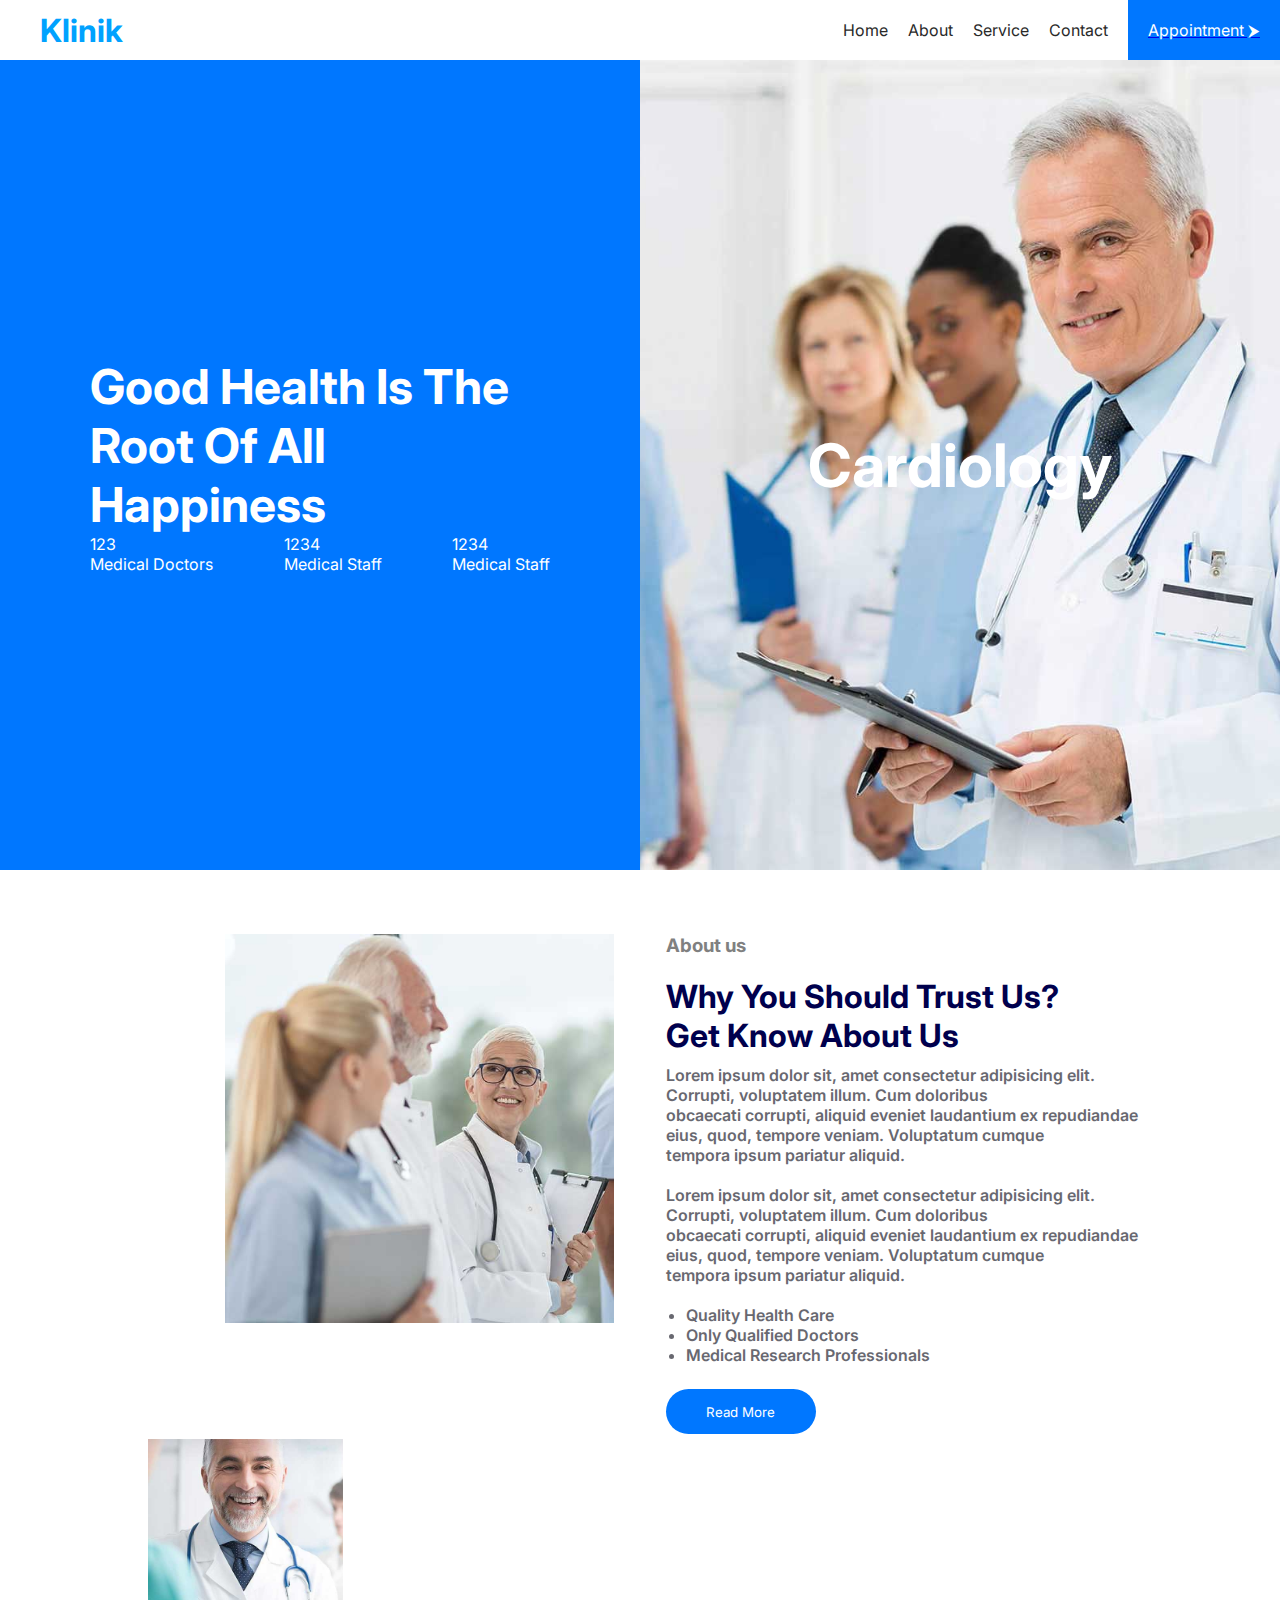
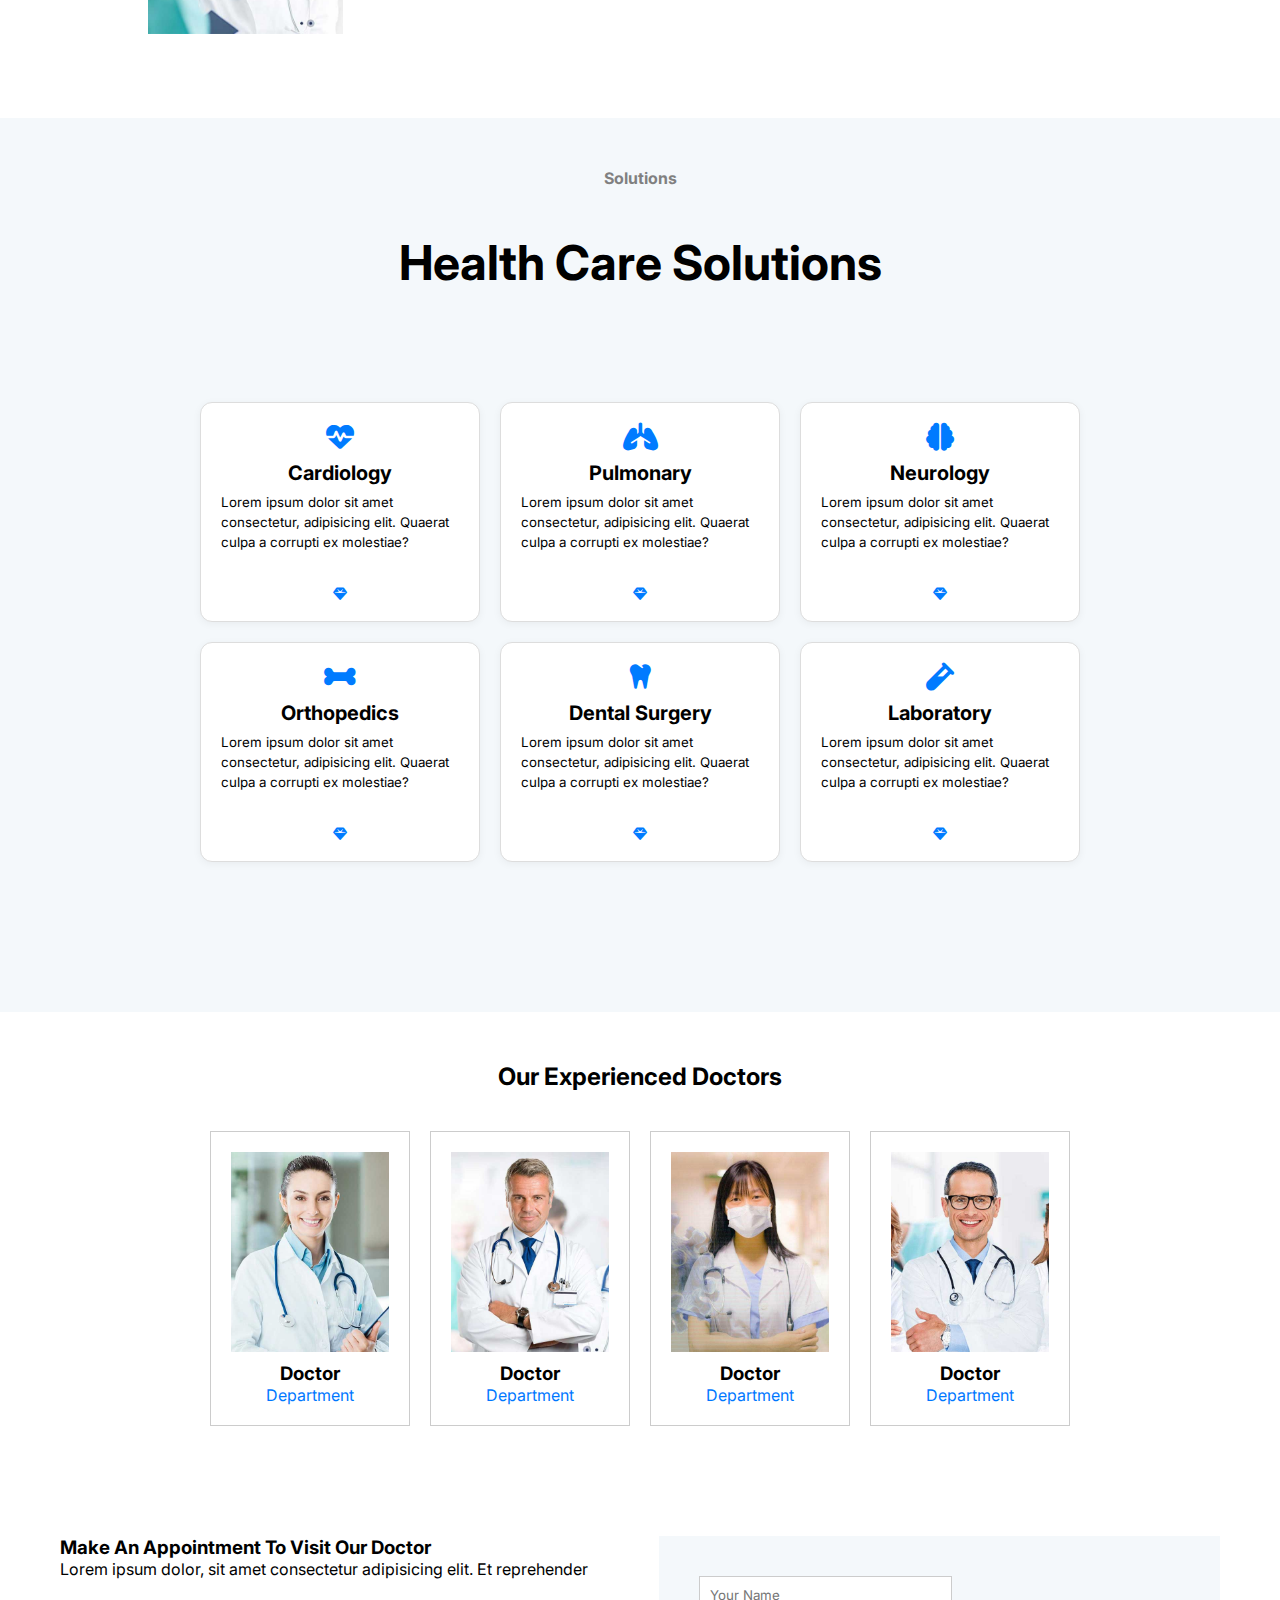
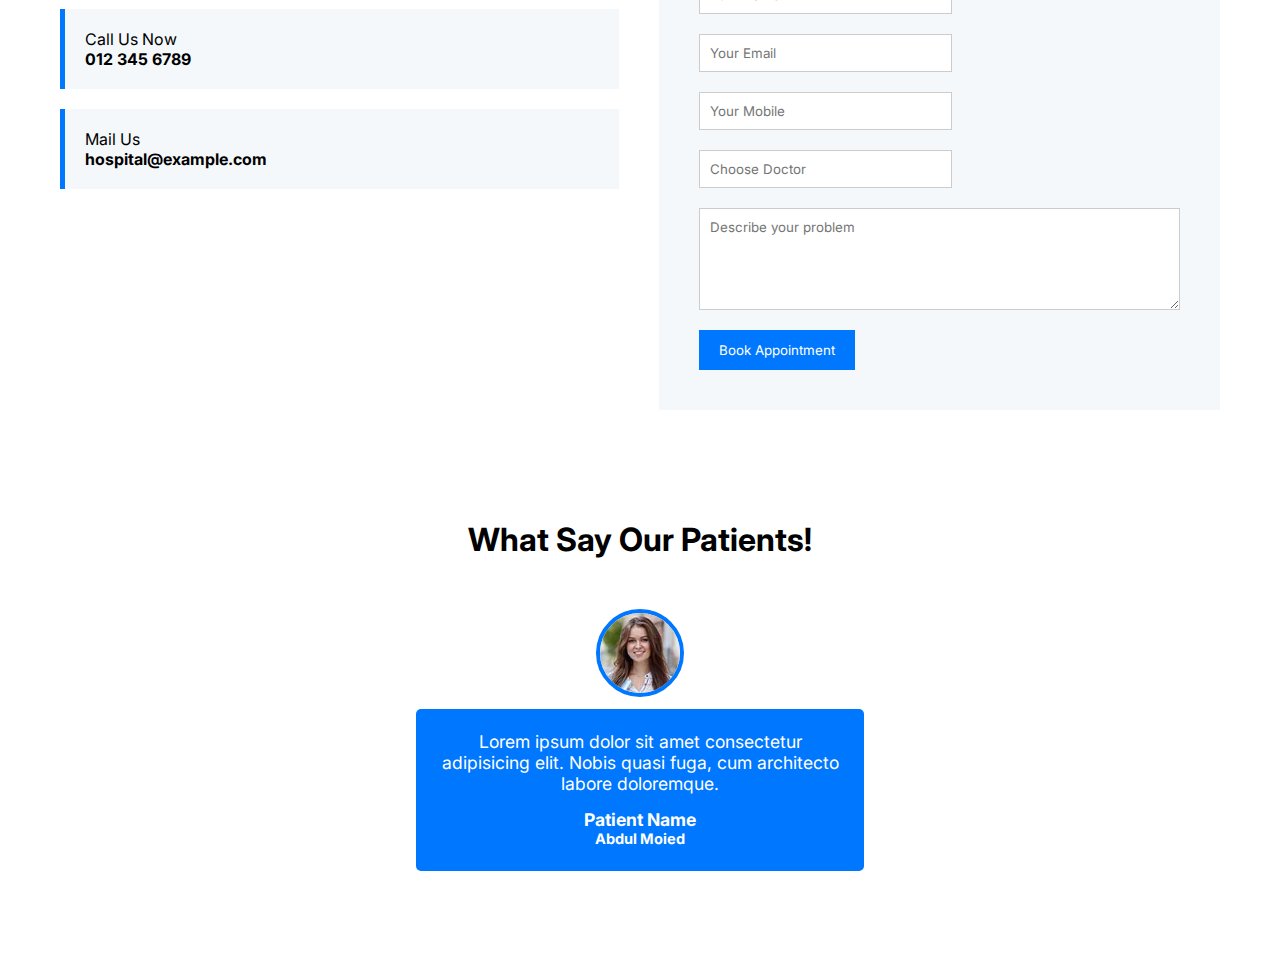
<file: index.html>
<!DOCTYPE html>
<html lang="en">

<head>
  <meta charset="UTF-8">
  <meta name="viewport" content="width=device-width, initial-scale=1.0">
  <link rel="preconnect" href="https://fonts.googleapis.com">
  <link rel="preconnect" href="https://fonts.gstatic.com" crossorigin>
  <link
    href="https://fonts.googleapis.com/css2?family=Inter:ital,opsz,wght@0,14..32,100..900;1,14..32,100..900&display=swap"
    rel="stylesheet">
    <link rel="stylesheet" href="https://cdnjs.cloudflare.com/ajax/libs/font-awesome/6.5.0/css/all.min.css">

  <title>Klinic</title>
  <link rel="stylesheet" href="style.css">
</head>

<body>
  <div class="nav">
    <a href="#hero" class="logo">Klinik</a>
    <div class="nav-links">
      <a href="#hero">Home</a>
      <a href="#About ">About</a>
      <a href="#service ">Service</a>
      <a href="#appointment">Contact</a>
    </div>
    <a href="#appointment">
    <div class="apt-button">Appointment &#11166</div></a>
  </div>

  <div class="doc" id="hero">
    <div class="left-box">
      <h2>Good Health Is The Root Of All Happiness</h2>
      <div class="stats">
        <div>123<br>Medical Doctors</div>
        <div>1234<br>Medical Staff</div>
        <div>1234<br>Medical Staff</div>
      </div>
    </div>
    <div class="right-box">
      <div class="img-heading">
        <h2>Cardiology</h2>
      </div>
    </div>
  </div>

  <div class="trust">
    <div class="trust-img">
      <img id="trustimg1" src="about-1.jpg">
      <img id="trustimg2" src="about-2.jpg">

    </div>
    <div class="right-content" id="About">
      <h3>About us</h3>
      <h2>Why You Should Trust Us? <br>Get Know About Us</h2>
      <p>Lorem ipsum dolor sit, amet consectetur adipisicing elit. Corrupti, voluptatem illum. Cum doloribus
        <br>obcaecati corrupti, aliquid eveniet laudantium ex repudiandae eius, quod, tempore veniam. Voluptatum cumque
        <br>tempora ipsum pariatur aliquid.
      </p>
      <p>Lorem ipsum dolor sit, amet consectetur adipisicing elit. Corrupti, voluptatem illum. Cum doloribus
        <br>obcaecati corrupti, aliquid eveniet laudantium ex repudiandae eius, quod, tempore veniam. Voluptatum cumque
        <br>tempora ipsum pariatur aliquid.
      </p>

      <ul>
        <li>Quality Health Care</li>
        <li>Only Qualified Doctors</li>
        <li>Medical Research Professionals</li>
      </ul>
      <a href="#review"><button class="btn">Read More</button></a>

    </div>
  </div>
  <!--Solution Section-->
  
  <div class="solutions" id="service">
    <h5>Solutions</h5>
    <h2>Health Care Solutions</h2>
    <div class="Solution-Cards">
      <div class="card">
        <i class="fas fa-heartbeat icon"></i> 
        <h3>Cardiology</h3>
        <p>Lorem ipsum dolor sit amet consectetur, adipisicing elit. Quaerat culpa a corrupti ex molestiae?</p>
        <i class="fas fa-gem diamond-icon"></i> 
      </div>
      <div class="card">
        <i class="fas fa-lungs icon"></i> 
        <h3>Pulmonary</h3>
        <p>Lorem ipsum dolor sit amet consectetur, adipisicing elit. Quaerat culpa a corrupti ex molestiae? </p>
        <i class="fas fa-gem diamond-icon"></i> 
      </div>
      <div class="card">
        <i class="fas fa-brain icon"></i> 
        <h3>Neurology</h3>
        <p>Lorem ipsum dolor sit amet consectetur, adipisicing elit. Quaerat culpa a corrupti ex molestiae? </p>
        <i class="fas fa-gem diamond-icon"></i> 
      </div>
      <div class="card">
        <i class="fas fa-bone icon"></i> 
        <h3>Orthopedics</h3>
        <p>Lorem ipsum dolor sit amet consectetur, adipisicing elit. Quaerat culpa a corrupti ex molestiae?</p>
        <i class="fas fa-gem diamond-icon"></i> 
      </div>
      <div class="card">
        <i class="fas fa-tooth icon"></i> 
        <h3>Dental Surgery</h3>
        <p>Lorem ipsum dolor sit amet consectetur, adipisicing elit. Quaerat culpa a corrupti ex molestiae?</p>
        <i class="fas fa-gem diamond-icon"></i> 
      </div>
      <div class="card">
        <i class="fas fa-vial icon"></i> 
        <h3>Laboratory</h3>
        <p>Lorem ipsum dolor sit amet consectetur, adipisicing elit. Quaerat culpa a corrupti ex molestiae? </p>
        <i class="fas fa-gem diamond-icon"></i> 
      </div>
    </div>
  </div>
 
  

  <!--Doctor Section-->
  <div class="doctors">
    <h2>Our Experienced Doctors</h2>
    <div class="doctor-cards">
    <div class="doctor-card">
      <img src="team-1.jpg"/>
      <h3>Doctor </h3>
      <p>Department</p>
    </div>
    <div class="doctor-card">
      <img src="team-2.jpg"/>
      <h3>Doctor </h3>
      <p>Department</p>
    </div>
    <div class="doctor-card">
      <img src="team-3.jpg"/>
      <h3>Doctor </h3>
      <p>Department</p>
    </div>
    <div class="doctor-card">
      <img src="team-4.jpg"/>
      <h3>Doctor </h3>
      <p>Department</p>
    </div>
  </div>
  </div>
  



<!--Appointment Section-->
<div class="appointment-section"  id="appointment">
  <div class="appointment-left">
    <h3>Make An Appointment To Visit Our Doctor</h3>
    <p>Lorem ipsum dolor, sit amet consectetur adipisicing elit. Et reprehender</p>

    <div class="contact-box">
      <div>
         Call Us Now <br>
        <strong>012 345 6789</strong>
      </div>
      <div>
         Mail Us <br>
        <strong>hospital@example.com</strong>
      </div>
    </div>
  </div>

  <div class="appointment-form">
    <input type="text" placeholder="Your Name">
    <input type="email" placeholder="Your Email">
    <input type="tel" placeholder="Your Mobile">
    <input type="text" placeholder="Choose Doctor">
    <textarea placeholder="Describe your problem"></textarea>
    <button>Book Appointment</button>
  </div>
</div>

<!--review section-->
  <div class="testimonial-section" id="review">
    <h3>What Say Our Patients!</h3>
    <div class="testimonial-box">
      <div class="testimonial-wrapper">
      <img src="testimonial-1.jpg" alt="Patient" class="patient-img">
      <div class="testimonial-card">
        <p class="testimonial-text">Lorem ipsum dolor sit amet consectetur adipisicing elit. Nobis quasi fuga, cum architecto labore doloremque.</p>

      <h4 class="patient-name">Patient Name</h4>
      <h5>Abdul Moied</h5>
      </div>
      
    </div>
  </div>
  </div>
  <script src="main.js"></script>

</body>


</html>
</file>
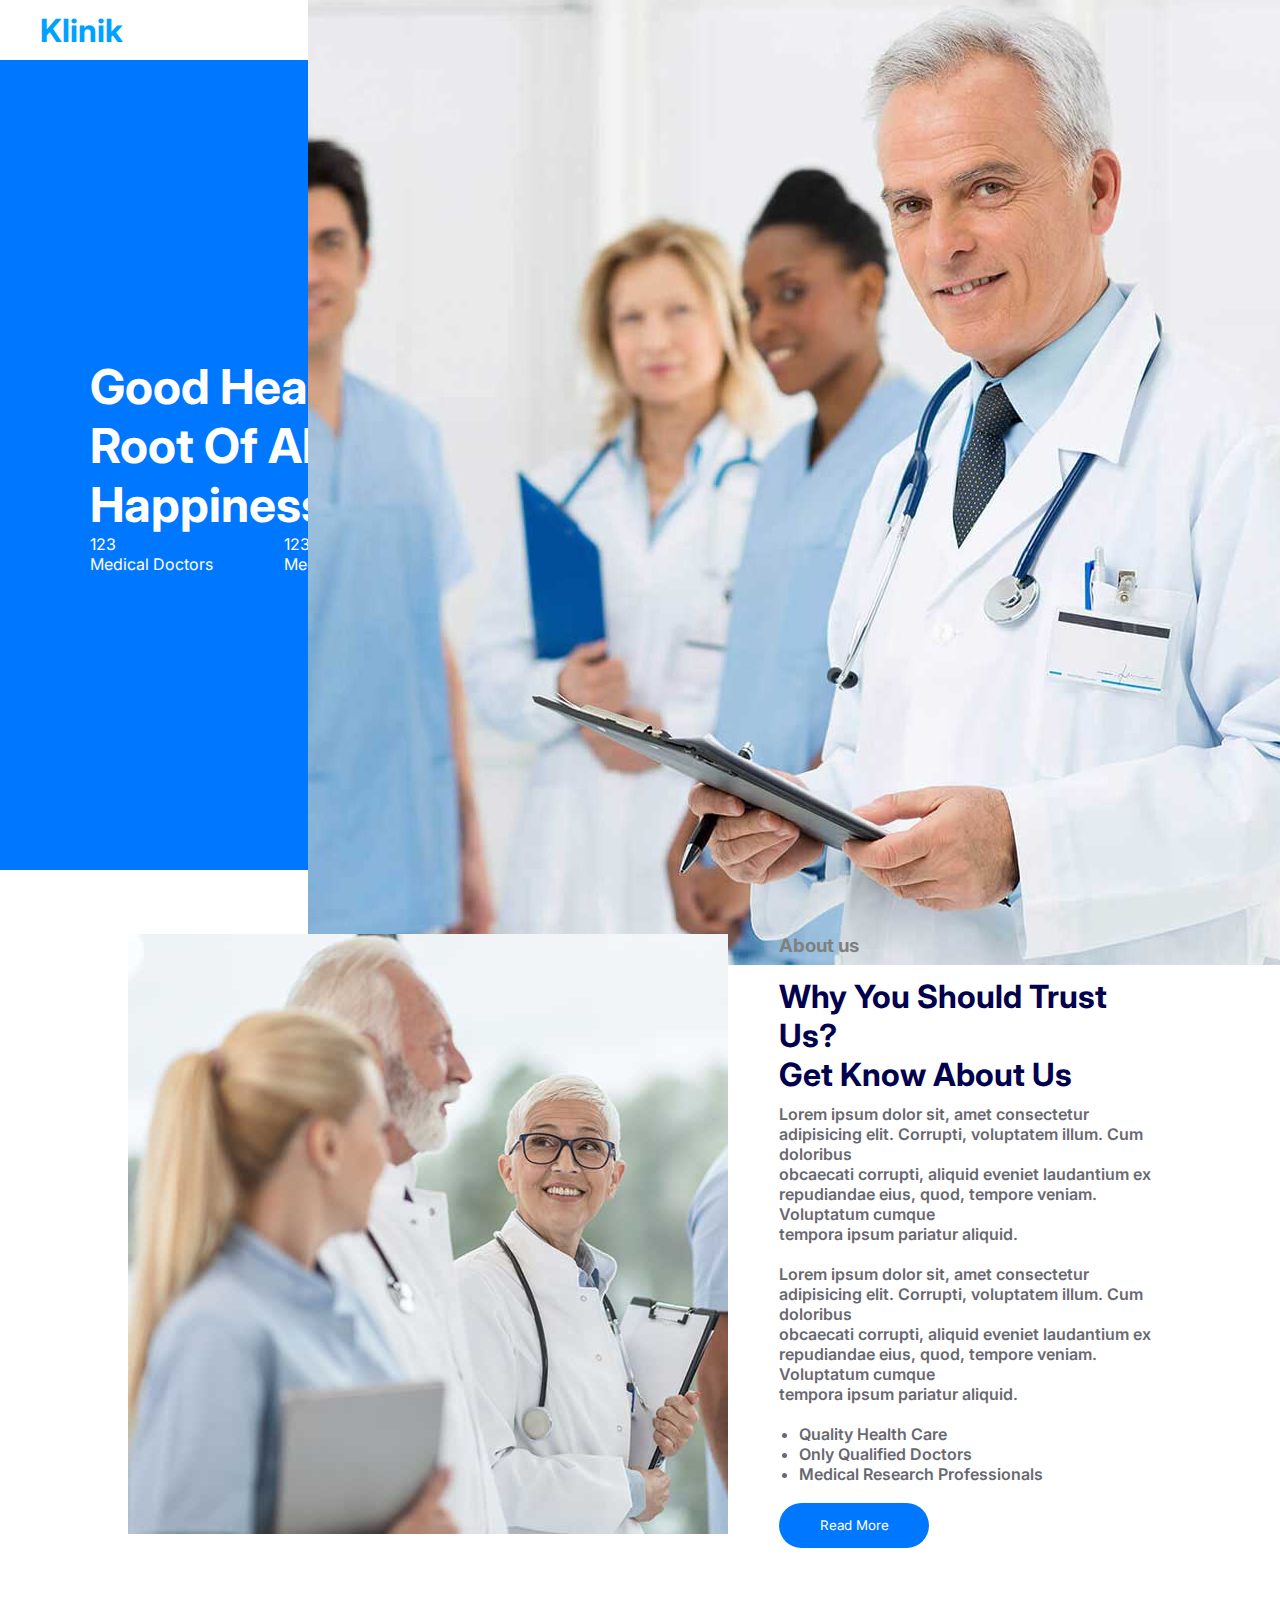
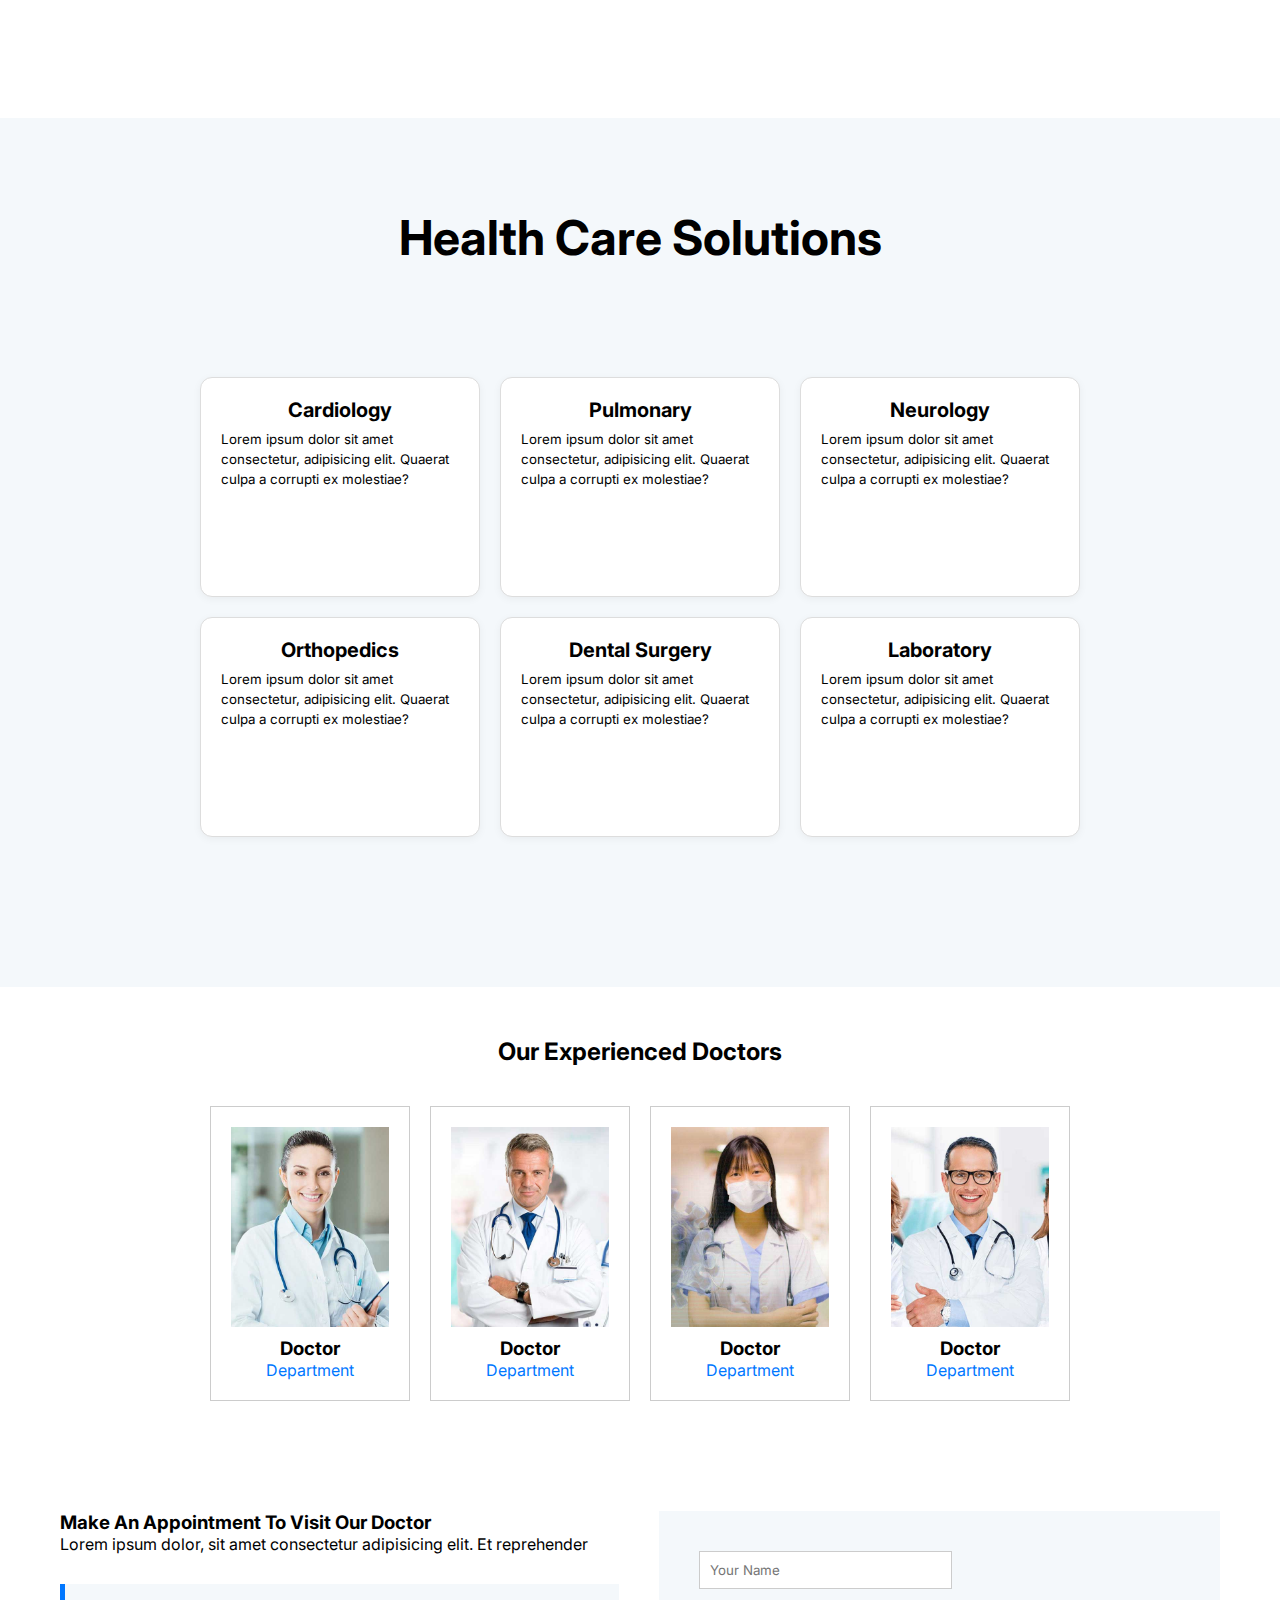
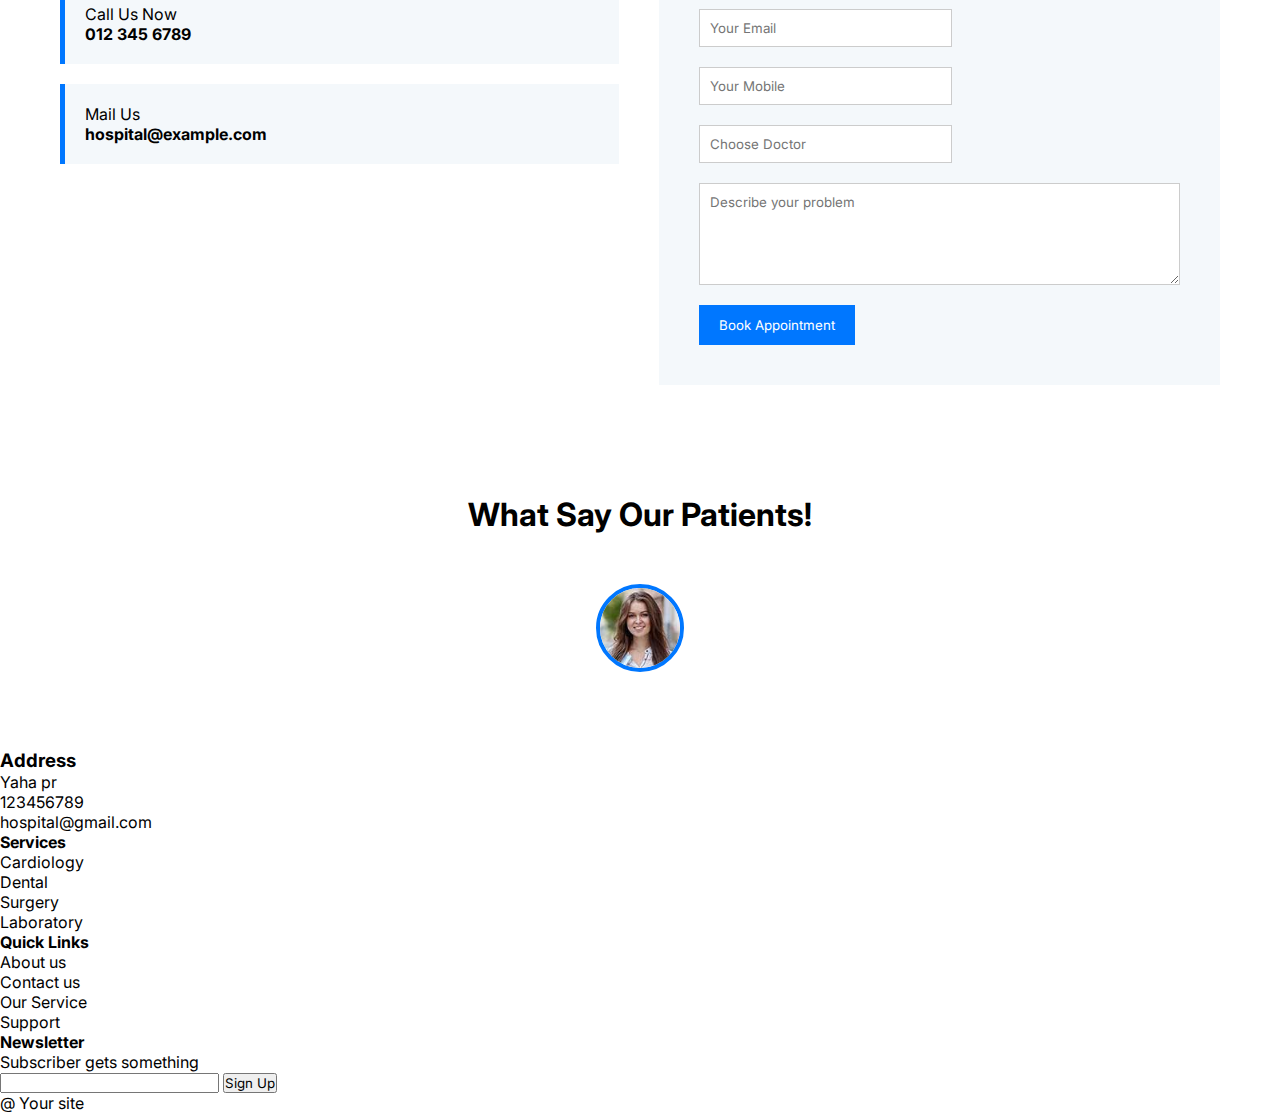
<file: backup.html>
<!DOCTYPE html>
<html lang="en">
<head>
  <meta charset="UTF-8">
  <meta name="viewport" content="width=device-width, initial-scale=1.0">
  <link rel="preconnect" href="https://fonts.googleapis.com">
<link rel="preconnect" href="https://fonts.gstatic.com" crossorigin>
<link href="https://fonts.googleapis.com/css2?family=Inter:ital,opsz,wght@0,14..32,100..900;1,14..32,100..900&display=swap" rel="stylesheet">
  <title>Klinic</title>
  <link rel="stylesheet" href="style.css">
</head>
<body>
  <div class="nav">
    <diV class="logo">Klinik</diV>
    <div class="nav-links">
      <a href="#">Home</a>
      <a href="#">About</a>
      <a href="#">Service</a>
      <a href="#">Contact</a>
    </div>
    <div class="apt-button">Appointment</div>
  </div>
  <div class="doc">
    <div class="left-box">
      <h2>Good Health Is The Root Of All Happiness</h2>
      <div class="stats">
        <div>123<br>Medical Doctors</div>
        <div>1234<br>Medical Staff</div>
        <div>1234<br>Medical Staff</div>
      </div>
    </div>
    <div class="right-box">
      <img src="carousel-1.jpg"/>
      <div class="img-heading"><h2>Cardiology</h2></div>
      
    </div>
  </div>
  <div class="trust">
    <div class="top-img">
      <img src="about-1.jpg">
          </div>
          <div class="right-content"> 
            <h3>About us</h3>
            <h2>Why You Should Trust Us? <br>Get Know About Us</h2>
            <p>Lorem ipsum dolor sit, amet consectetur adipisicing elit. Corrupti, voluptatem illum. Cum doloribus
               <br>obcaecati corrupti, aliquid eveniet laudantium ex repudiandae eius, quod, tempore veniam. Voluptatum cumque 
               <br>tempora ipsum pariatur aliquid.</p>
               <p>Lorem ipsum dolor sit, amet consectetur adipisicing elit. Corrupti, voluptatem illum. Cum doloribus
                  <br>obcaecati corrupti, aliquid eveniet laudantium ex repudiandae eius, quod, tempore veniam. Voluptatum cumque 
                  <br>tempora ipsum pariatur aliquid.</p>
               
               <ul>
              <li>Quality Health Care</li>
              <li>Only Qualified Doctors</li>
              <li>Medical Research Professionals</li>
            </ul>
            <button class="btn">Read More</button>

          </div>
  </div>
  <div class="solutions">
    <h2>Health Care Solutions</h2>
    <div class="Solution-Cards">
      <div class="card">
        <h3>Cardiology</h3>
        <p>Lorem ipsum dolor sit amet consectetur, adipisicing elit. Quaerat culpa a corrupti ex molestiae?</p>
      </div>
      <div class="card">
        <h3>Pulmonary</h3>
        <p>Lorem ipsum dolor sit amet consectetur, adipisicing elit. Quaerat culpa a corrupti ex molestiae? </p>
      </div>
      <div class="card">
        <h3>Neurology</h3>
        <p>Lorem ipsum dolor sit amet consectetur, adipisicing elit. Quaerat culpa a corrupti ex molestiae? </p>
      </div>
      <div class="card">
        <h3>Orthopedics</h3>
        <p>Lorem ipsum dolor sit amet consectetur, adipisicing elit. Quaerat culpa a corrupti ex molestiae?</p>
      </div>
      <div class="card">
        <h3>Dental Surgery</h3>
        <p>Lorem ipsum dolor sit amet consectetur, adipisicing elit. Quaerat culpa a corrupti ex molestiae?</p>
      </div>
      <div class="card">
        <h3>Laboratory</h3>
        <p>Lorem ipsum dolor sit amet consectetur, adipisicing elit. Quaerat culpa a corrupti ex molestiae? </p>
      </div>
    </div>
  </div>
  
  <!--Doctor Section-->
  <div class="doctors">
    <h2>Our Experienced Doctors</h2>
    <div class="doctor-cards">
    <div class="doctor-card">
      <img src="team-1.jpg"/>
      <h3>Doctor </h3>
      <p>Department</p>
    </div>
    <div class="doctor-card">
      <img src="team-2.jpg"/>
      <h3>Doctor </h3>
      <p>Department</p>
    </div>
    <div class="doctor-card">
      <img src="team-3.jpg"/>
      <h3>Doctor </h3>
      <p>Department</p>
    </div>
    <div class="doctor-card">
      <img src="team-4.jpg"/>
      <h3>Doctor </h3>
      <p>Department</p>
    </div>
  </div>
  </div>
<!--Appointment Section-->
<div class="appointment-section">
  <div class="appointment-left">
    <h3>Make An Appointment To Visit Our Doctor</h3>
    <p>Lorem ipsum dolor, sit amet consectetur adipisicing elit. Et reprehender</p>

    <div class="contact-box">
      <div>
         Call Us Now <br>
        <strong>012 345 6789</strong>
      </div>
      <div>
         Mail Us <br>
        <strong>hospital@example.com</strong>
      </div>
    </div>
  </div>

  <div class="appointment-form">
    <input type="text" placeholder="Your Name">
    <input type="email" placeholder="Your Email">
    <input type="tel" placeholder="Your Mobile">
    <input type="text" placeholder="Choose Doctor">
    <textarea placeholder="Describe your problem"></textarea>
    <button>Book Appointment</button>
  </div>
</div>

<!--Review Section-->
<div class="testimonial-section">
  <h3>What Say Our Patients!</h3>
  <div class="testimonial-box">
    <div class="testimonial-wrapper">
    <img src="testimonial-1.jpg" alt="Patient" class="patient-img">
    <p class="testimonial-text">Lorem ipsum dolor sit, amet consectetur adipisicing elit. Consequatur omnis voluptates maxime dolores libero? Quam 
      blanditiis, minima fugit repudiandae quae laboriosam omnis iste error, inventore iusto dolorem quaerat, perferendis
       eos.</p>
    <h4 class="patient-name">Patient Name</h4>
    
  </div>
</div>
</div>
<!--Footer-->
<div class="footer">
  <div class="footer-box">
    <h3>Address</h3>
    <p>Yaha pr</p>
    <p>123456789</p>
    <p>hospital@gmail.com</p>
  </div>
</div>
<div class="footer-box">
  <h4>Services</h4>
  <ul>
    <li>Cardiology</li>
    <li>Dental</li>
    <li>Surgery</li>
    <li>Laboratory</li>
  </ul>
</div>
<div class="footer-box">
  <h4>Quick Links</h4>
  <ul>
    <li>About us</li>
    <li>Contact us</li>
    <li>Our Service</li>
    <li>Support</li>
  </ul>
</div>

<div class="newsletter">
  <h4>Newsletter</h4>
  <p>Subscriber gets something</p>
  <input type="emial">
  <button>Sign Up</button>
</div>
<div class="bottom">
  @ Your site

</div>
</body>
</html>
</file>
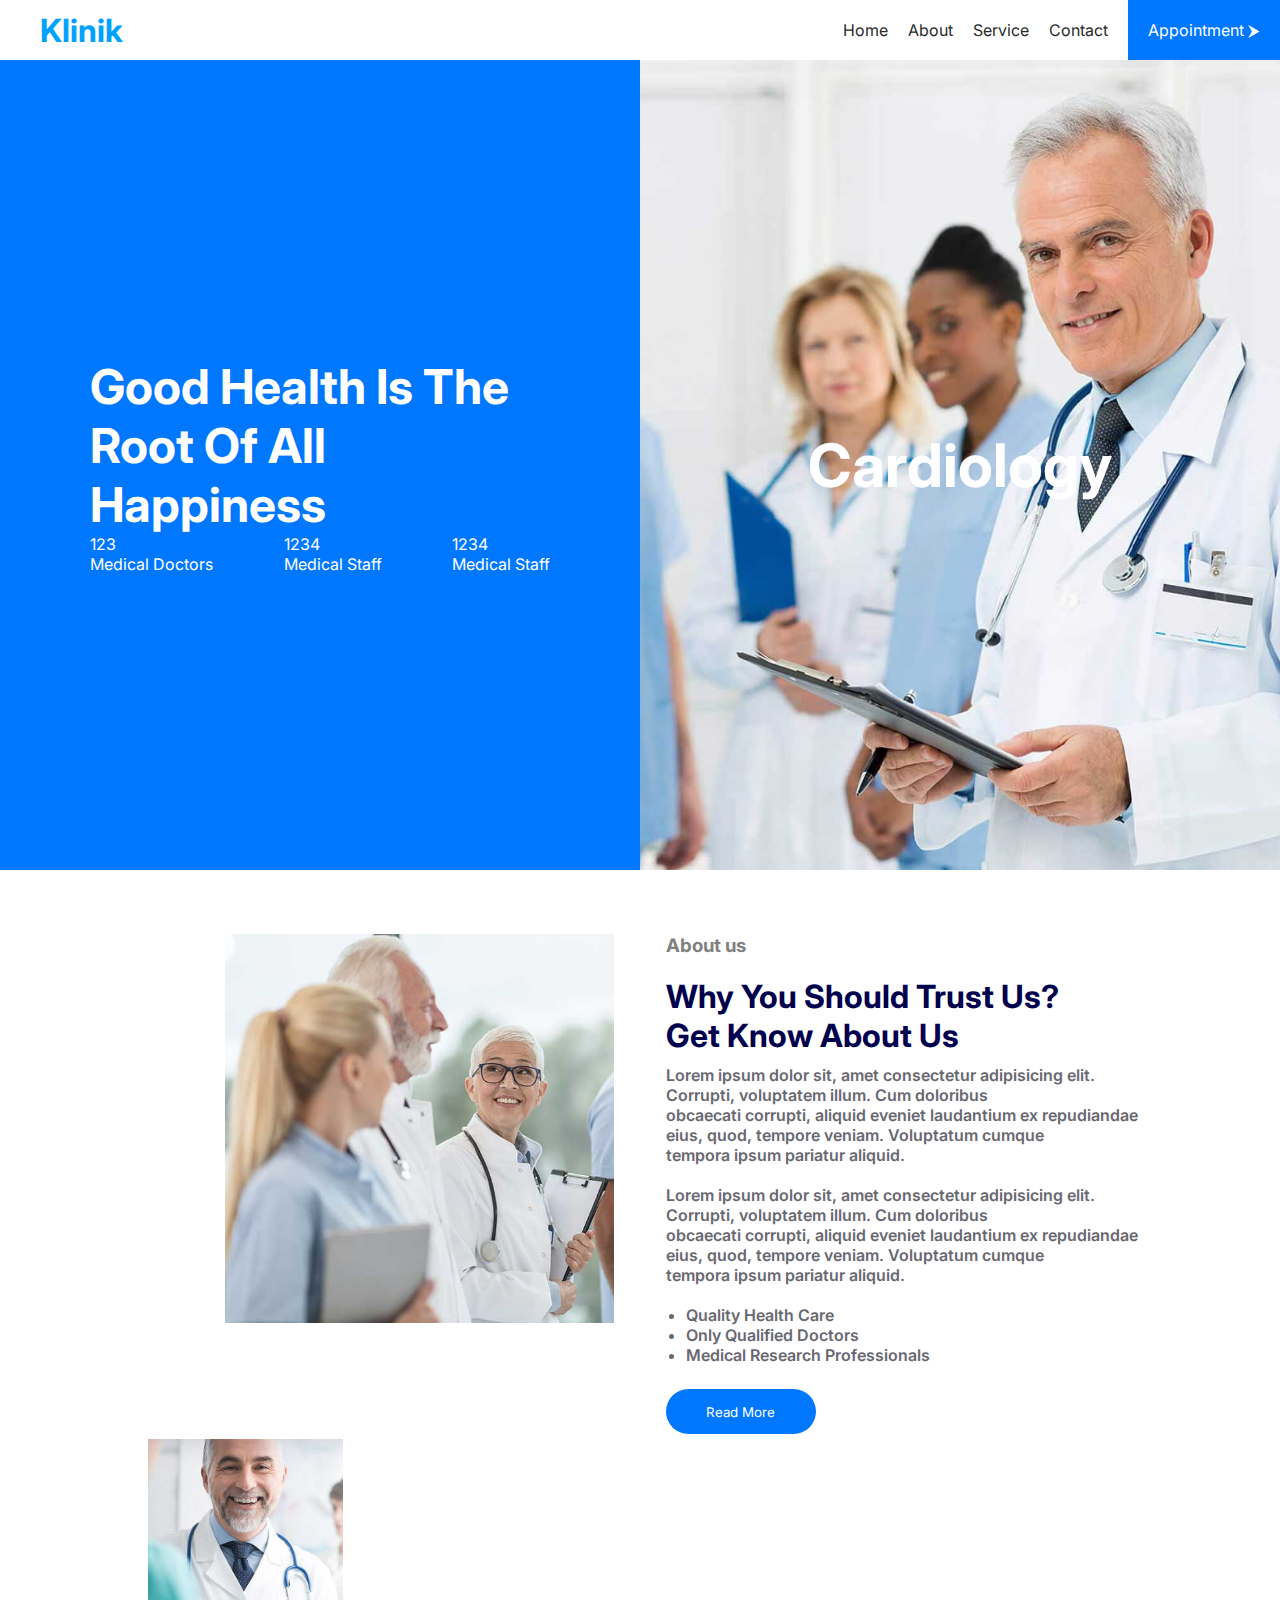
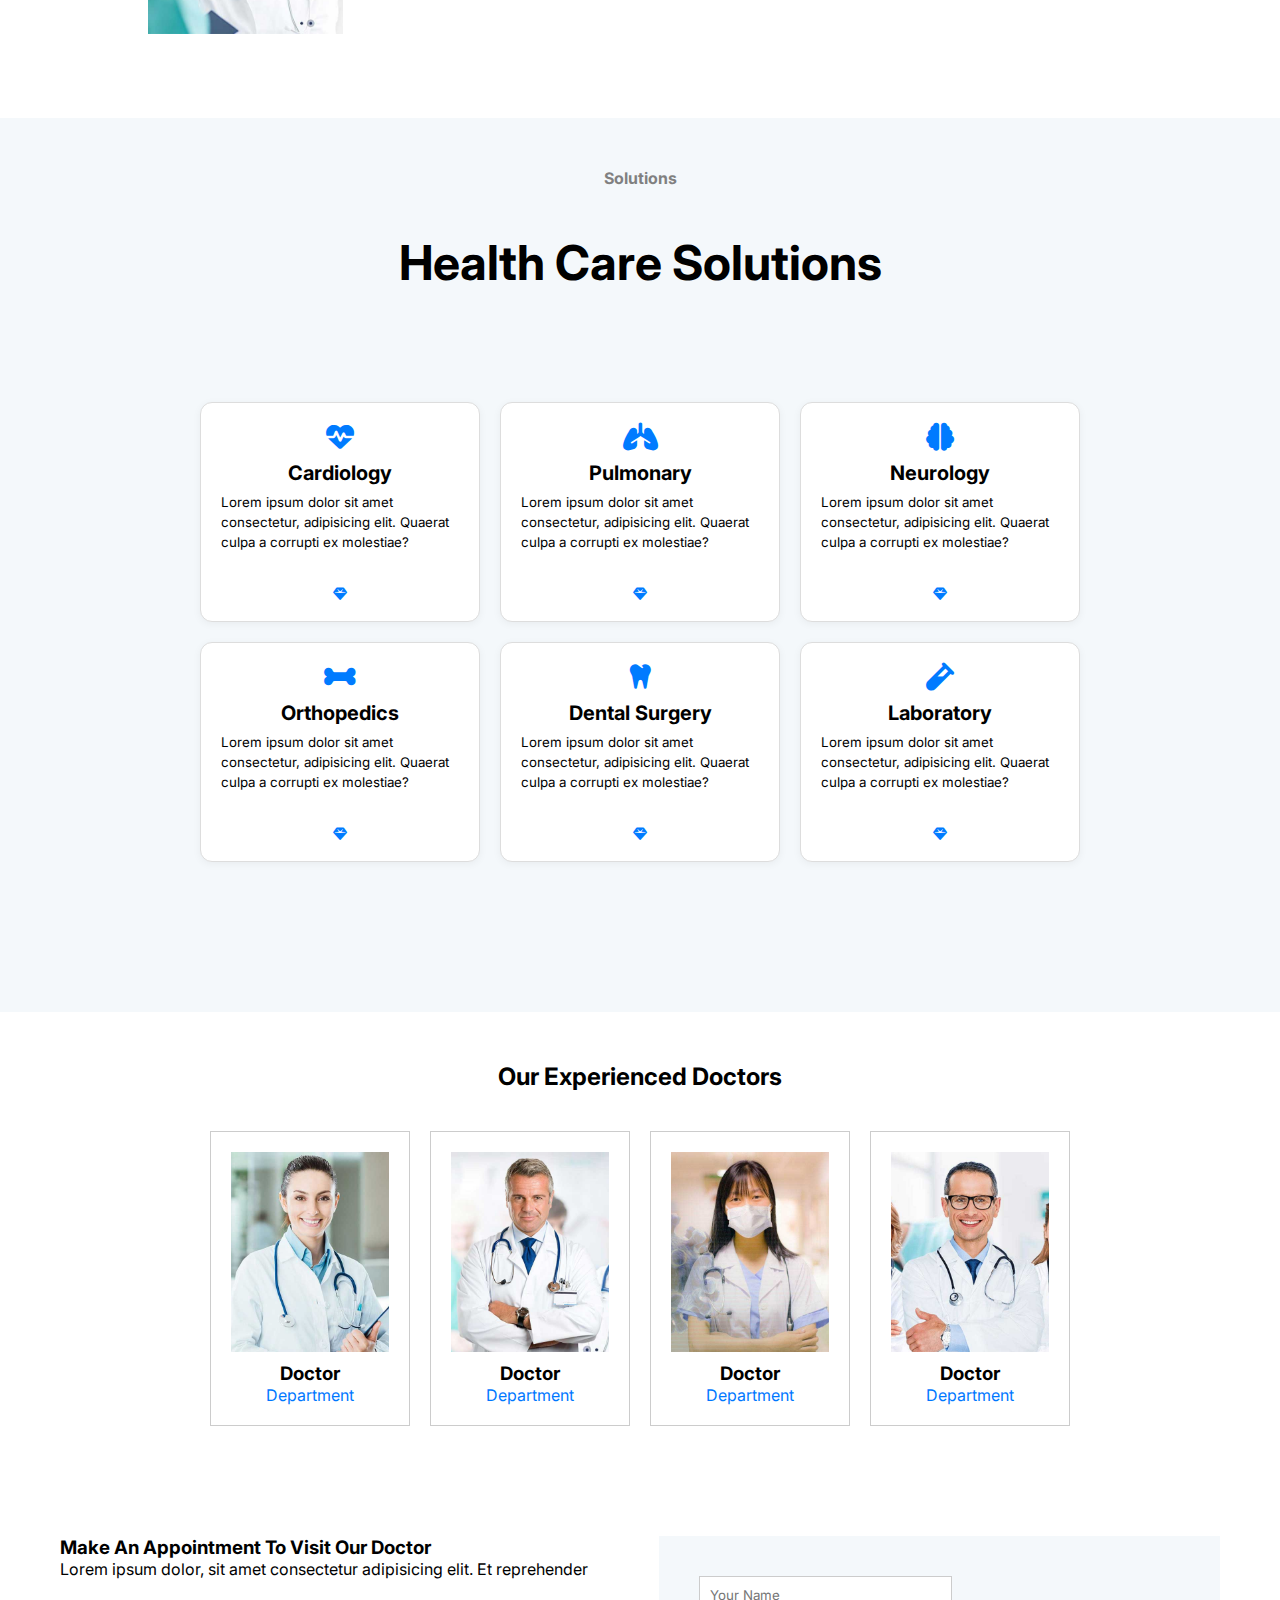
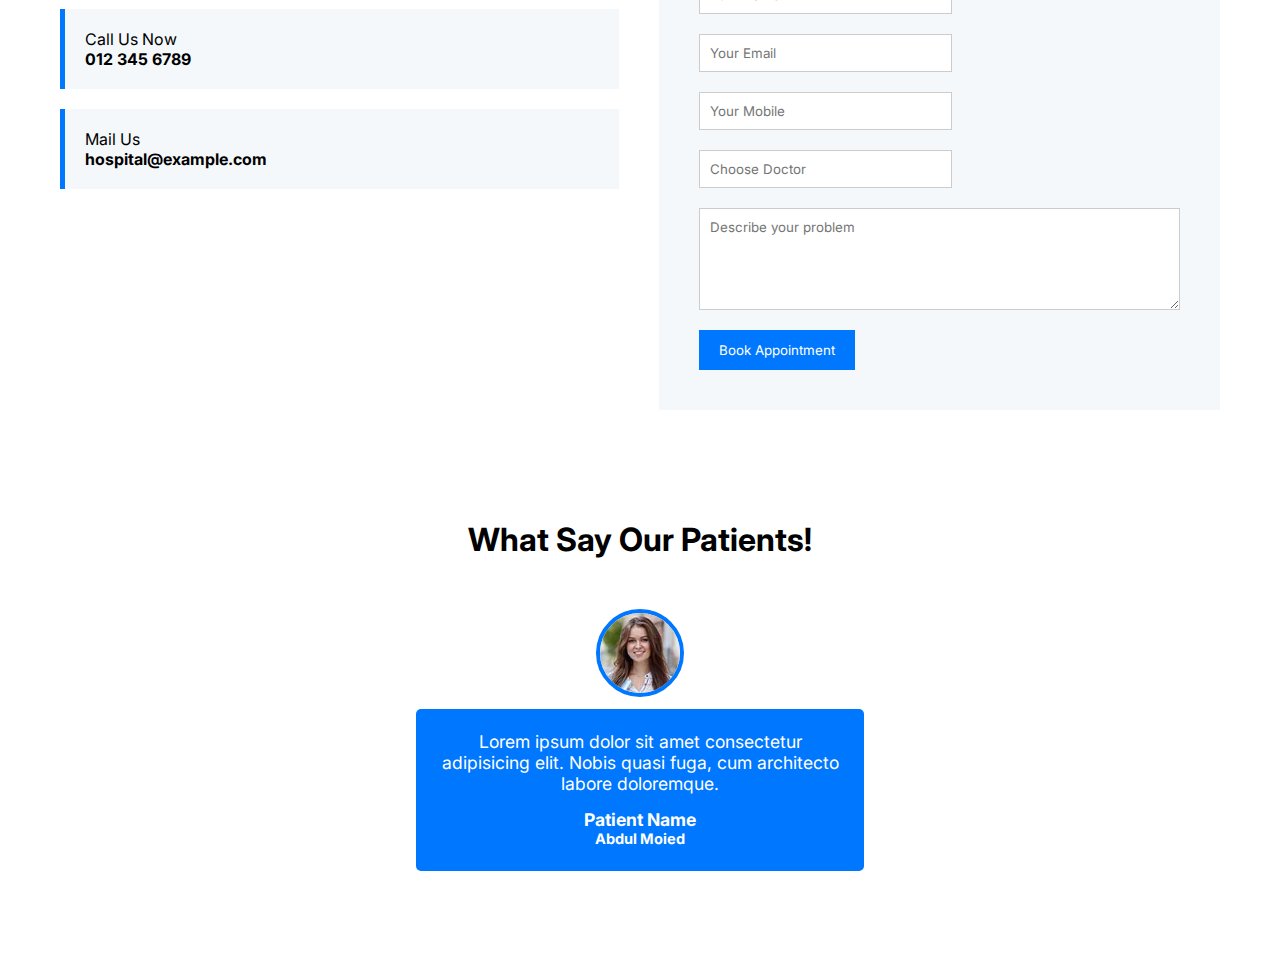
<file: clinic.html>
<!DOCTYPE html>
<html lang="en">

<head>
  <meta charset="UTF-8">
  <meta name="viewport" content="width=device-width, initial-scale=1.0">
  <link rel="preconnect" href="https://fonts.googleapis.com">
  <link rel="preconnect" href="https://fonts.gstatic.com" crossorigin>
  <link
    href="https://fonts.googleapis.com/css2?family=Inter:ital,opsz,wght@0,14..32,100..900;1,14..32,100..900&display=swap"
    rel="stylesheet">
    <link rel="stylesheet" href="https://cdnjs.cloudflare.com/ajax/libs/font-awesome/6.5.0/css/all.min.css">

  <title>Klinic</title>
  <link rel="stylesheet" href="style.css">
</head>

<body>
  <div class="nav">
    <a href="#" class="logo">Klinik</a>
    <div class="nav-links">
      <a href="#">Home</a>
      <a href="#">About</a>
      <a href="#">Service</a>
      <a href="#">Contact</a>
    </div>
    <div class="apt-button">Appointment &#11166</div>
  </div>

  <div class="doc">
    <div class="left-box">
      <h2>Good Health Is The Root Of All Happiness</h2>
      <div class="stats">
        <div>123<br>Medical Doctors</div>
        <div>1234<br>Medical Staff</div>
        <div>1234<br>Medical Staff</div>
      </div>
    </div>
    <div class="right-box">
      <div class="img-heading">
        <h2>Cardiology</h2>
      </div>
    </div>
  </div>

  <div class="trust">
    <div class="trust-img">
      <img id="trustimg1" src="about-1.jpg">
      <img id="trustimg2" src="about-2.jpg">

    </div>
    <div class="right-content">
      <h3>About us</h3>
      <h2>Why You Should Trust Us? <br>Get Know About Us</h2>
      <p>Lorem ipsum dolor sit, amet consectetur adipisicing elit. Corrupti, voluptatem illum. Cum doloribus
        <br>obcaecati corrupti, aliquid eveniet laudantium ex repudiandae eius, quod, tempore veniam. Voluptatum cumque
        <br>tempora ipsum pariatur aliquid.
      </p>
      <p>Lorem ipsum dolor sit, amet consectetur adipisicing elit. Corrupti, voluptatem illum. Cum doloribus
        <br>obcaecati corrupti, aliquid eveniet laudantium ex repudiandae eius, quod, tempore veniam. Voluptatum cumque
        <br>tempora ipsum pariatur aliquid.
      </p>

      <ul>
        <li>Quality Health Care</li>
        <li>Only Qualified Doctors</li>
        <li>Medical Research Professionals</li>
      </ul>
      <button class="btn">Read More</button>

    </div>
  </div>
  <!--Solution Section-->
  
  <div class="solutions">
    <h5>Solutions</h5>
    <h2>Health Care Solutions</h2>
    <div class="Solution-Cards">
      <div class="card">
        <i class="fas fa-heartbeat icon"></i> 
        <h3>Cardiology</h3>
        <p>Lorem ipsum dolor sit amet consectetur, adipisicing elit. Quaerat culpa a corrupti ex molestiae?</p>
        <i class="fas fa-gem diamond-icon"></i> 
      </div>
      <div class="card">
        <i class="fas fa-lungs icon"></i> 
        <h3>Pulmonary</h3>
        <p>Lorem ipsum dolor sit amet consectetur, adipisicing elit. Quaerat culpa a corrupti ex molestiae? </p>
        <i class="fas fa-gem diamond-icon"></i> 
      </div>
      <div class="card">
        <i class="fas fa-brain icon"></i> 
        <h3>Neurology</h3>
        <p>Lorem ipsum dolor sit amet consectetur, adipisicing elit. Quaerat culpa a corrupti ex molestiae? </p>
        <i class="fas fa-gem diamond-icon"></i> 
      </div>
      <div class="card">
        <i class="fas fa-bone icon"></i> 
        <h3>Orthopedics</h3>
        <p>Lorem ipsum dolor sit amet consectetur, adipisicing elit. Quaerat culpa a corrupti ex molestiae?</p>
        <i class="fas fa-gem diamond-icon"></i> 
      </div>
      <div class="card">
        <i class="fas fa-tooth icon"></i> 
        <h3>Dental Surgery</h3>
        <p>Lorem ipsum dolor sit amet consectetur, adipisicing elit. Quaerat culpa a corrupti ex molestiae?</p>
        <i class="fas fa-gem diamond-icon"></i> 
      </div>
      <div class="card">
        <i class="fas fa-vial icon"></i> 
        <h3>Laboratory</h3>
        <p>Lorem ipsum dolor sit amet consectetur, adipisicing elit. Quaerat culpa a corrupti ex molestiae? </p>
        <i class="fas fa-gem diamond-icon"></i> 
      </div>
    </div>
  </div>
 
  

  <!--Doctor Section-->
  <div class="doctors">
    <h2>Our Experienced Doctors</h2>
    <div class="doctor-cards">
    <div class="doctor-card">
      <img src="team-1.jpg"/>
      <h3>Doctor </h3>
      <p>Department</p>
    </div>
    <div class="doctor-card">
      <img src="team-2.jpg"/>
      <h3>Doctor </h3>
      <p>Department</p>
    </div>
    <div class="doctor-card">
      <img src="team-3.jpg"/>
      <h3>Doctor </h3>
      <p>Department</p>
    </div>
    <div class="doctor-card">
      <img src="team-4.jpg"/>
      <h3>Doctor </h3>
      <p>Department</p>
    </div>
  </div>
  </div>
  



<!--Appointment Section-->
<div class="appointment-section">
  <div class="appointment-left">
    <h3>Make An Appointment To Visit Our Doctor</h3>
    <p>Lorem ipsum dolor, sit amet consectetur adipisicing elit. Et reprehender</p>

    <div class="contact-box">
      <div>
         Call Us Now <br>
        <strong>012 345 6789</strong>
      </div>
      <div>
         Mail Us <br>
        <strong>hospital@example.com</strong>
      </div>
    </div>
  </div>

  <div class="appointment-form">
    <input type="text" placeholder="Your Name">
    <input type="email" placeholder="Your Email">
    <input type="tel" placeholder="Your Mobile">
    <input type="text" placeholder="Choose Doctor">
    <textarea placeholder="Describe your problem"></textarea>
    <button>Book Appointment</button>
  </div>
</div>

<!--review section-->
  <div class="testimonial-section">
    <h3>What Say Our Patients!</h3>
    <div class="testimonial-box">
      <div class="testimonial-wrapper">
      <img src="testimonial-1.jpg" alt="Patient" class="patient-img">
      <div class="testimonial-card">
        <p class="testimonial-text">Lorem ipsum dolor sit amet consectetur adipisicing elit. Nobis quasi fuga, cum architecto labore doloremque.</p>

      <h4 class="patient-name">Patient Name</h4>
      <h5>Abdul Moied</h5>
      </div>
      
    </div>
  </div>
  </div>

</body>

</html>
</file>
<file: style.css>
*{
  padding:0;
  margin:0;
  font-family: "Inter", sans-serif;
  font-optical-sizing: auto;
  font-style: normal;
}
.nav{
  width: 100vw;
  height: 60px;
  display: flex;
  justify-content: space-between;
  align-items: center;
  background-color: white;
}
.logo{
  text-decoration: none;
  margin-left: 40px;
  font-weight: bold;
  font-size: 2em;
  color: rgb(0,162,255);
}
.nav-links{
  display: flex;
  margin-left: auto;
  margin-right: 10px;
}
.nav-links a{
  color: rgb(41, 41, 41);
 display: inline-block;
 margin: 0 10px;
 text-decoration: none;
}
.nav-links a:hover{
  color: rgb(0,162,255);

}
.apt-button{
  background-color: rgb(0, 119, 255);
  color: white;
  padding: 20px;
  cursor: pointer;
  display: flex;
 align-items: center;
 justify-content: center;
}

/* HERO SECTION */

.doc{
  width: 100vw;
  height:90vh;
  display: flex;
  
}
.left-box{
  box-sizing: border-box;
  width: 50vw;
  height: 100%;
  padding: 0px 90px;
  background-color: rgb(0, 119, 255);
  color: white;
  display: flex;
  flex-direction: column;
  justify-content: center;
  
}
.left-box h2{
  font-size: 3em;
}
.stats {
 display: flex;
 justify-content: space-between;
}
.stats div{
  display: inline-block;
  justify-content: center;
}
.right-box{
  display: flex;
  justify-content: center;
  align-items: center;
  background-image:url(carousel-1.jpg) ;
  background-size: cover;
  background-position: center center;
  width: 50vw;
  height: 100%
}
.img-heading{
  color: white;
  font-size: 2.5rem;
}

/*Trust Section*/
.trust{
  width: 100vw;
  height: 80vh;
  margin: 5% 0;
  padding: 0px 10%;
  display: flex;
  box-sizing: border-box;
}

.trust-img {
  height: 100%;
  width: 50%;
  position: relative;
}

#trustimg1{
  width: 80%;
  position: absolute;
  top: 0px;
  right: 0px;
}
#trustimg2{
  width: 40%;
  position: absolute;
  bottom: 0px;
  left: 0px;
  border: 20px solid white;
  
}

.right-content{
  padding-left: 5%;
  height: 100%;
  width: 50%;
}
.right-content h3{
  color: grey;
  margin-bottom: 20px;
}
.right-content h2{
  color: rgb(0, 0, 77);
  font-size: 2em;
  margin-bottom: 10px;
}
.right-content p{
  color: rgb(104, 104, 112);
  font-weight: 600;
  font-size: 1em;
  margin-bottom: 20px;
}
.right-content ul{
  color: rgb(104, 104, 112);
  font-weight: 600;
  padding-left : 20px;
}

.btn {
  height: 45px;
  width: 150px;
  background-color: rgb(0, 119, 255);
  color: white;
  margin-top: 5%;
  padding: 10px 20px;
  border: none;
  border-radius: 30px;
}

 /*Solution Section*/
 .solutions{
  width: 100%;
  padding:  50px;
  display: flex;
  flex-direction: column;
  align-items: center;
  justify-content: center;
  box-sizing: border-box;
  background-color: rgb(244, 248, 251);
}
.solutions h2{
  text-align: center;
  margin: 40px 0 10px 0;
  font-size: 3em;
  display: flex;
  justify-content: center;
  align-items: center;
}
.solutions h5{
  color: gray;
  display: flex;
  justify-content: center;
  align-items: center;
  margin-bottom: 5px;
  font-size: 16px;
}
.Solution-Cards{
display: flex;
flex-wrap:wrap ;
justify-content: center;
gap: 20px;
margin: 100px;
}
.card{
  background-color: white;
  border-radius: 12px;
  width: 280px; 
    height: 220px;
padding: 20px;
box-sizing: border-box;
box-shadow: 0 2px 8px rgba(0, 0, 0, 0.05);
display: flex;
flex-direction: column;
justify-content: flex-start;
align-items: center;
position: relative;
border: 1px solid #ddd;
}
.card .icon {
  font-size: 28px;
  color: #007bff;
  margin-bottom: 10px;
}
.card h3{
  font-size: 20px;
  margin: 0 0 8px 0;
}


.card p{
  font-size: smaller;
  line-height: 1.5;

}
.card .diamond-icon {
  font-size: 14px;
  color: #007bff;
  margin-top: auto;         
  padding-top: 10px;
}

/*review-section*/
.testimonial-section {
  text-align: center;
  padding: 50px 0;
}

.testimonial-box {
  margin: 0 auto;
  color: white;
  padding: 60px 20px 20px ;
  border-radius: 8px;
  position: relative;
  display: flex;
  justify-content: center;
  align-items: center;
}
.testimonial-section h3{
  margin-bottom:30px;
  font-size: 2em;

}
.testimonial-wrapper{
position: relative;
display: inline-block;
display: flex;
 justify-content: center;
 align-items: center;
}
.patient-img {
  width: 80px;
  height: 80px;
  border-radius: 50%;
  border: 4px solid rgb(0, 119, 255);
  position: absolute;
  top: -40px;
  left: 50%;
  transform: translateX(-50%);
  background-color: white;
}

.testimonial-card {
  background-color: rgb(0, 119, 255);
  width :35vw;
  padding: 5%;
  border-radius: 5px;
  margin-top: 60px;
  font-size: 1.1em;
  margin-bottom: 20px;
}
.patient-name{
  padding-top: 15px ;
}


  /*Doctors Section*/
  .doctors {
    width: 100%;
    padding: 50px;
    background-color: #fff;
    text-align: center;
    box-sizing: border-box;
  }
  
  .doctors h2 {
    margin-bottom: 40px;
  }
  
  .doctor-cards {
    display: flex;
    justify-content: center;
    gap: 20px;
    flex-wrap: wrap;
  }
  
  .doctor-card {
    width: 200px;
    padding: 20px;
    border: 1px solid rgb(204,204,204);
    box-sizing: border-box;
    display: inline-block;
  }
 .doctor-card p{
  color: rgb(0, 119, 255);
 } 
  .doctor-card img {
    width: 100%;
    height: 200px;
    object-fit: cover;
    display: block;
    margin-bottom: 10px;
  }
 
  /*Appointment Section*/
  .appointment-section {
    display: flex;
    width: 100%;
    padding: 60px;
    box-sizing: border-box;
  }
  
  .appointment-left {
    width: 50%;
    padding-right: 40px;
  }
  
  .contact-box {
    margin-top: 30px;
  }
  
  .contact-box div {
    margin-bottom: 20px;
    background-color: rgb(244, 248, 251);
    padding: 20px;
    border-left: 5px solid rgb(0, 119, 255);
  }
  
  .appointment-form {
    width: 50%;
    background-color: rgb(244, 248, 251);
    padding: 40px;
    display: flex;
    flex-wrap: wrap;
    gap: 20px;
    box-sizing: border-box;
  }
  
  .appointment-form input,
  .appointment-form textarea {
    width: 48%;
    padding: 10px;
    border: 1px solid rgb(204,204,204);
  }
  
  .appointment-form textarea {
    width: 100%;
    height: 80px;
  }
  
  .appointment-form button {
    background-color: rgb(0, 119, 255);
    color: white;
    border: none;
    padding: 12px 20px;
    cursor: pointer;
  } 
/* RESPONSIVE RULES BELOW */
@media (max-width: 768px) {

  /* Stack main sections vertically */
  .nav {
    flex-direction: column;
    height: auto;
    padding: 10px 0;
  }

  .nav-links {
    flex-wrap: wrap;
    justify-content: center;
    margin: 10px 0;
  }

  .doc {
    flex-direction: column;
    height: auto;
  }

  .left-box {
    width: 100vw;
    padding: 20px;
    height: 50vh;
    color: rgb(0, 119, 255);
    background: #fff;
  }

  .right-box {
    width: 100vw;
    padding: 20px;
    height: 100vh;
  }

  .trust {
    flex-direction: column;
    padding: 20px;
    height: auto;
  }

  .trust-img,
  .right-content {
    width: 100%;
  }

  .trust-img {
    display: flex;
    justify-content: space-around;
    align-items: center;
  }

  #trustimg1,
  #trustimg2 {
    position: static;
    width: 40%;
    border: none;
    margin-bottom: 20px;
  }

  .Solution-Cards,
  .doctor-cards {
    align-items: center;
    margin: 0;
  }

  .appointment-section {
    flex-direction: column;
    padding: 20px;
  }

  .appointment-left,
  .appointment-form {
    width: 100%;
  }

  .appointment-form input {
    width: 100%;
  }
}
</file>
